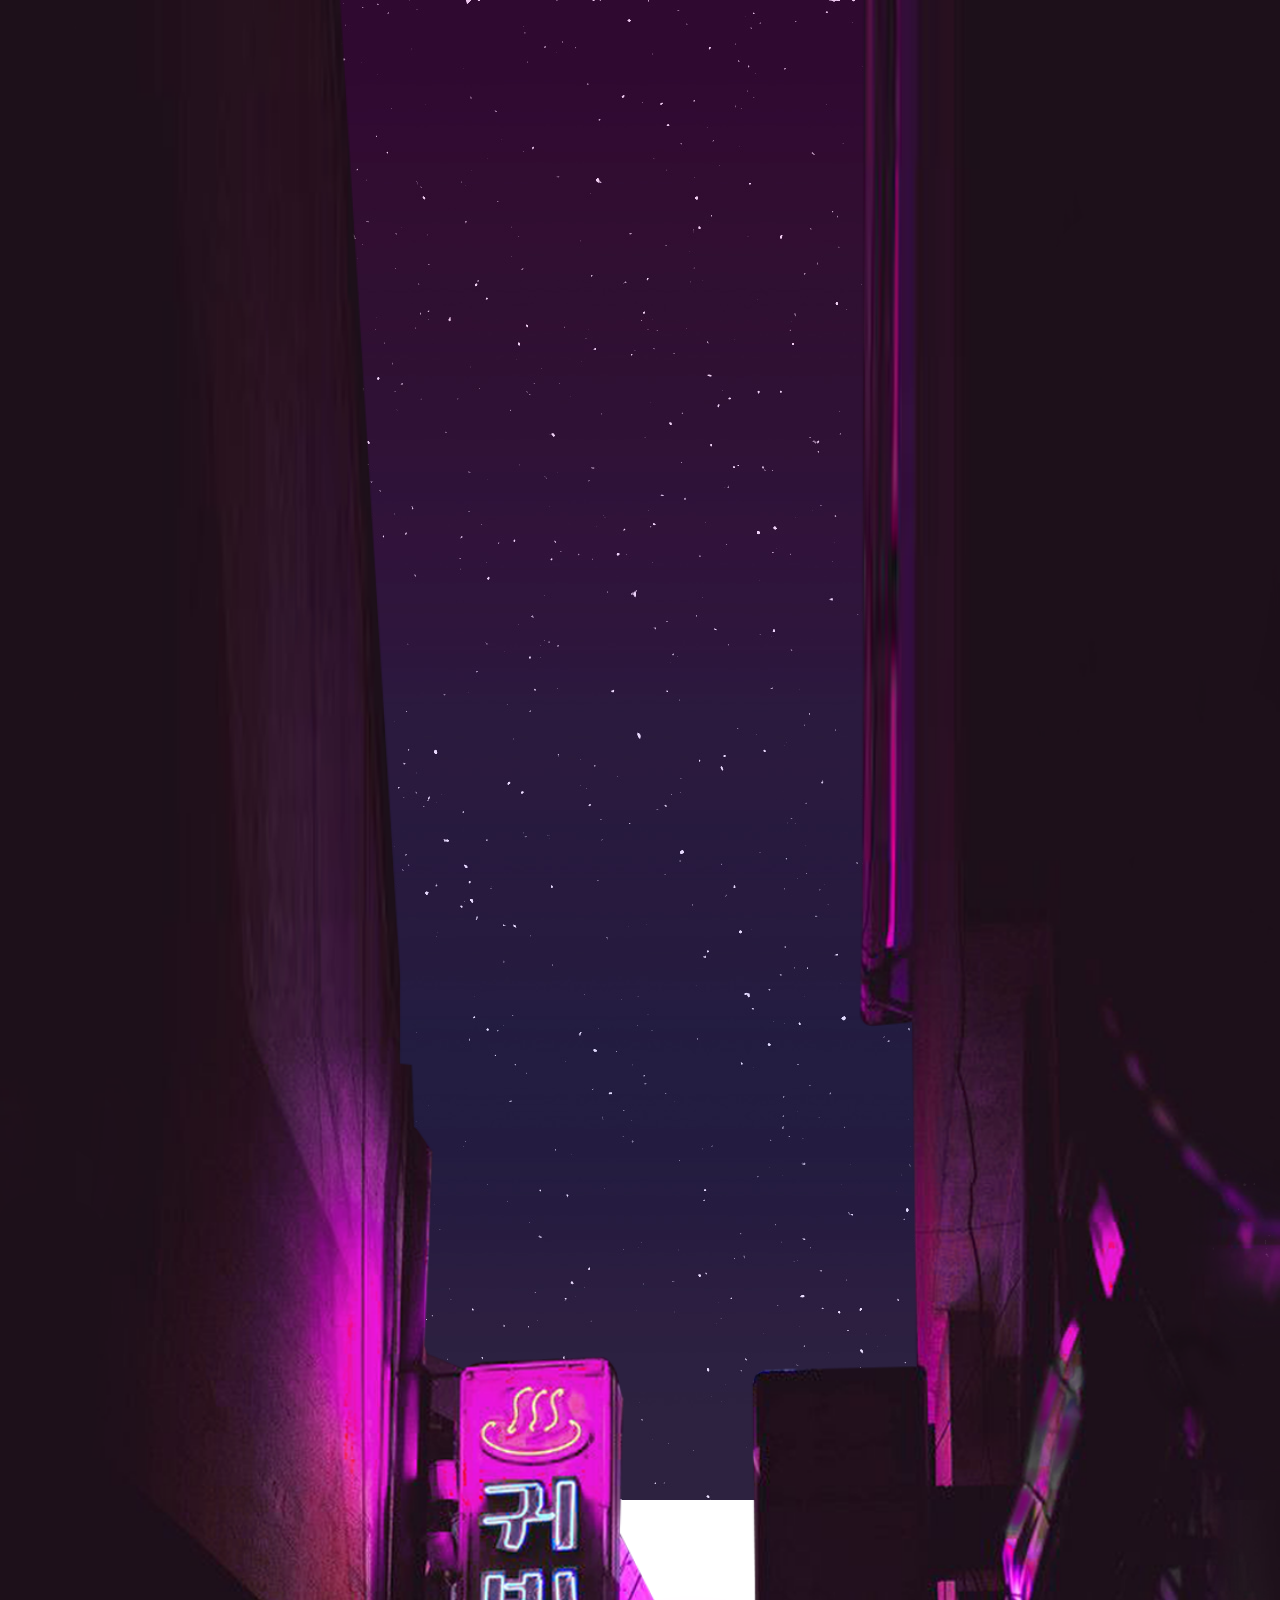
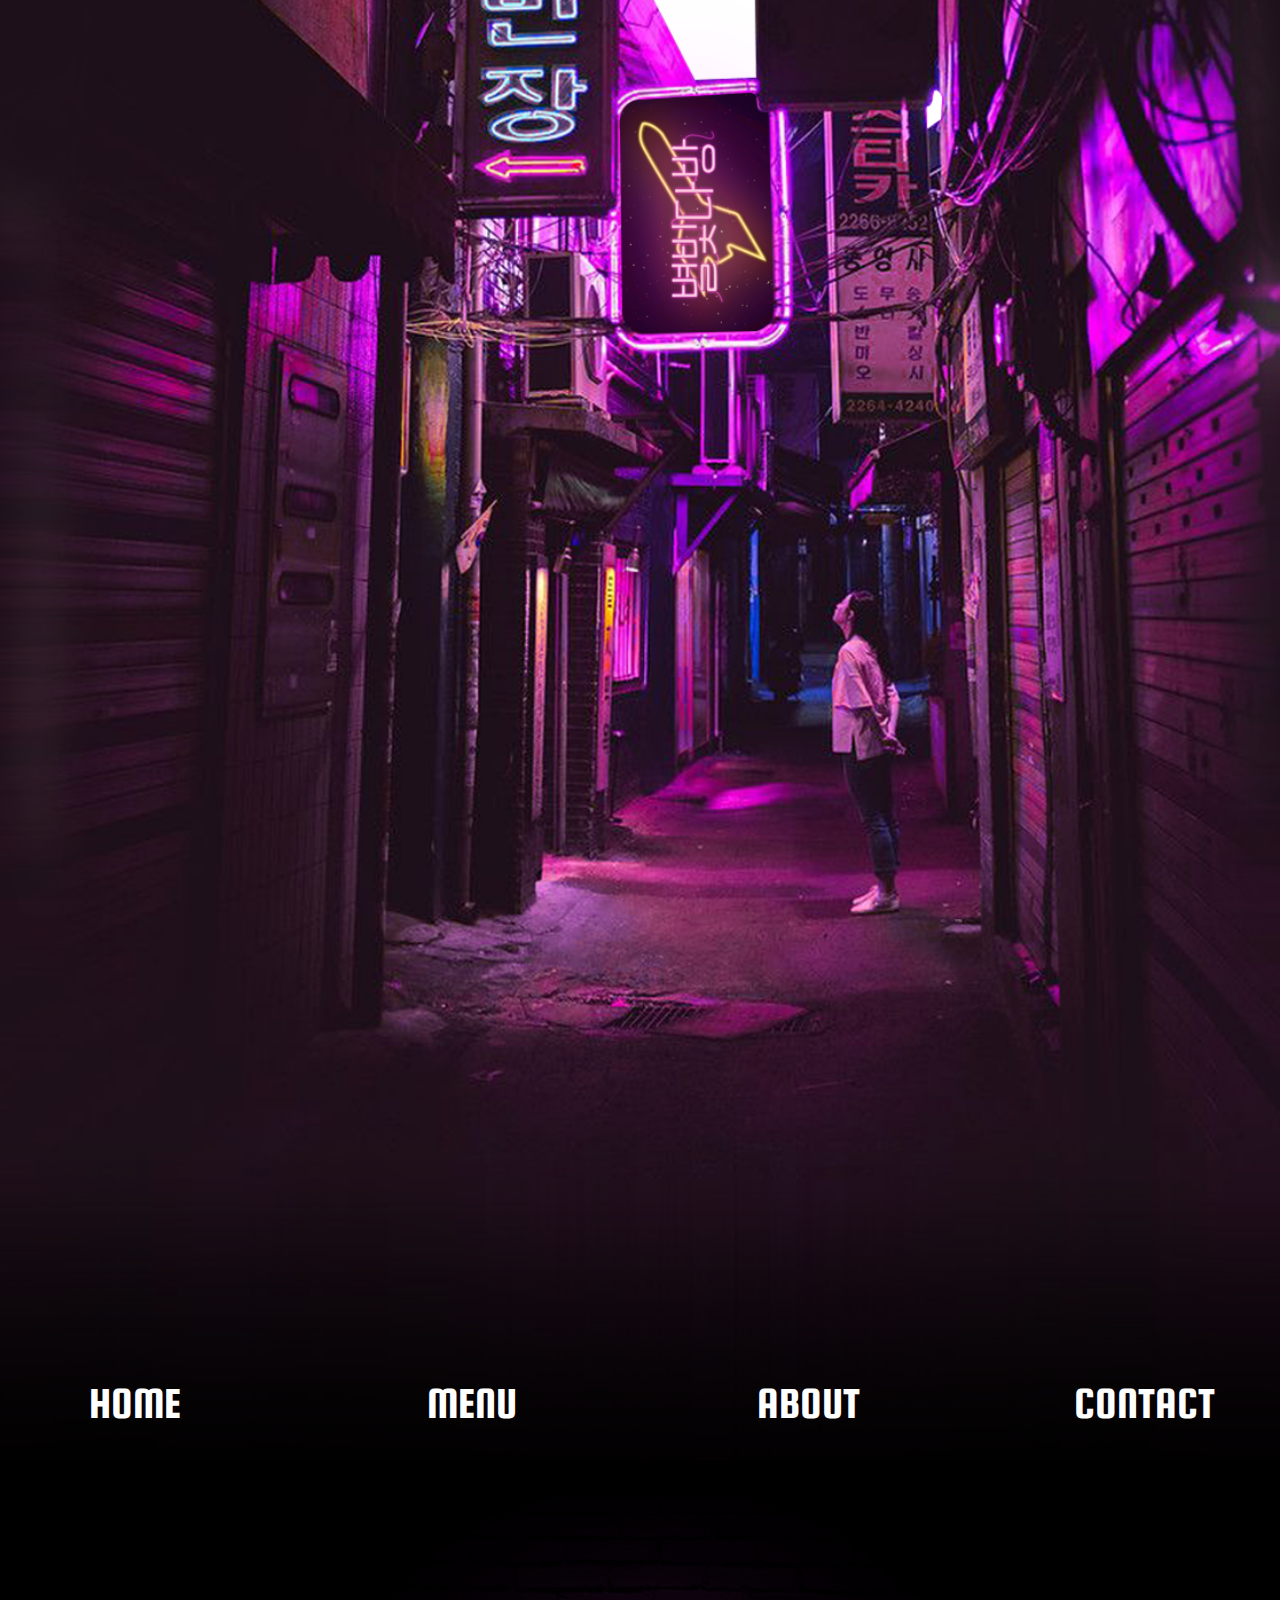
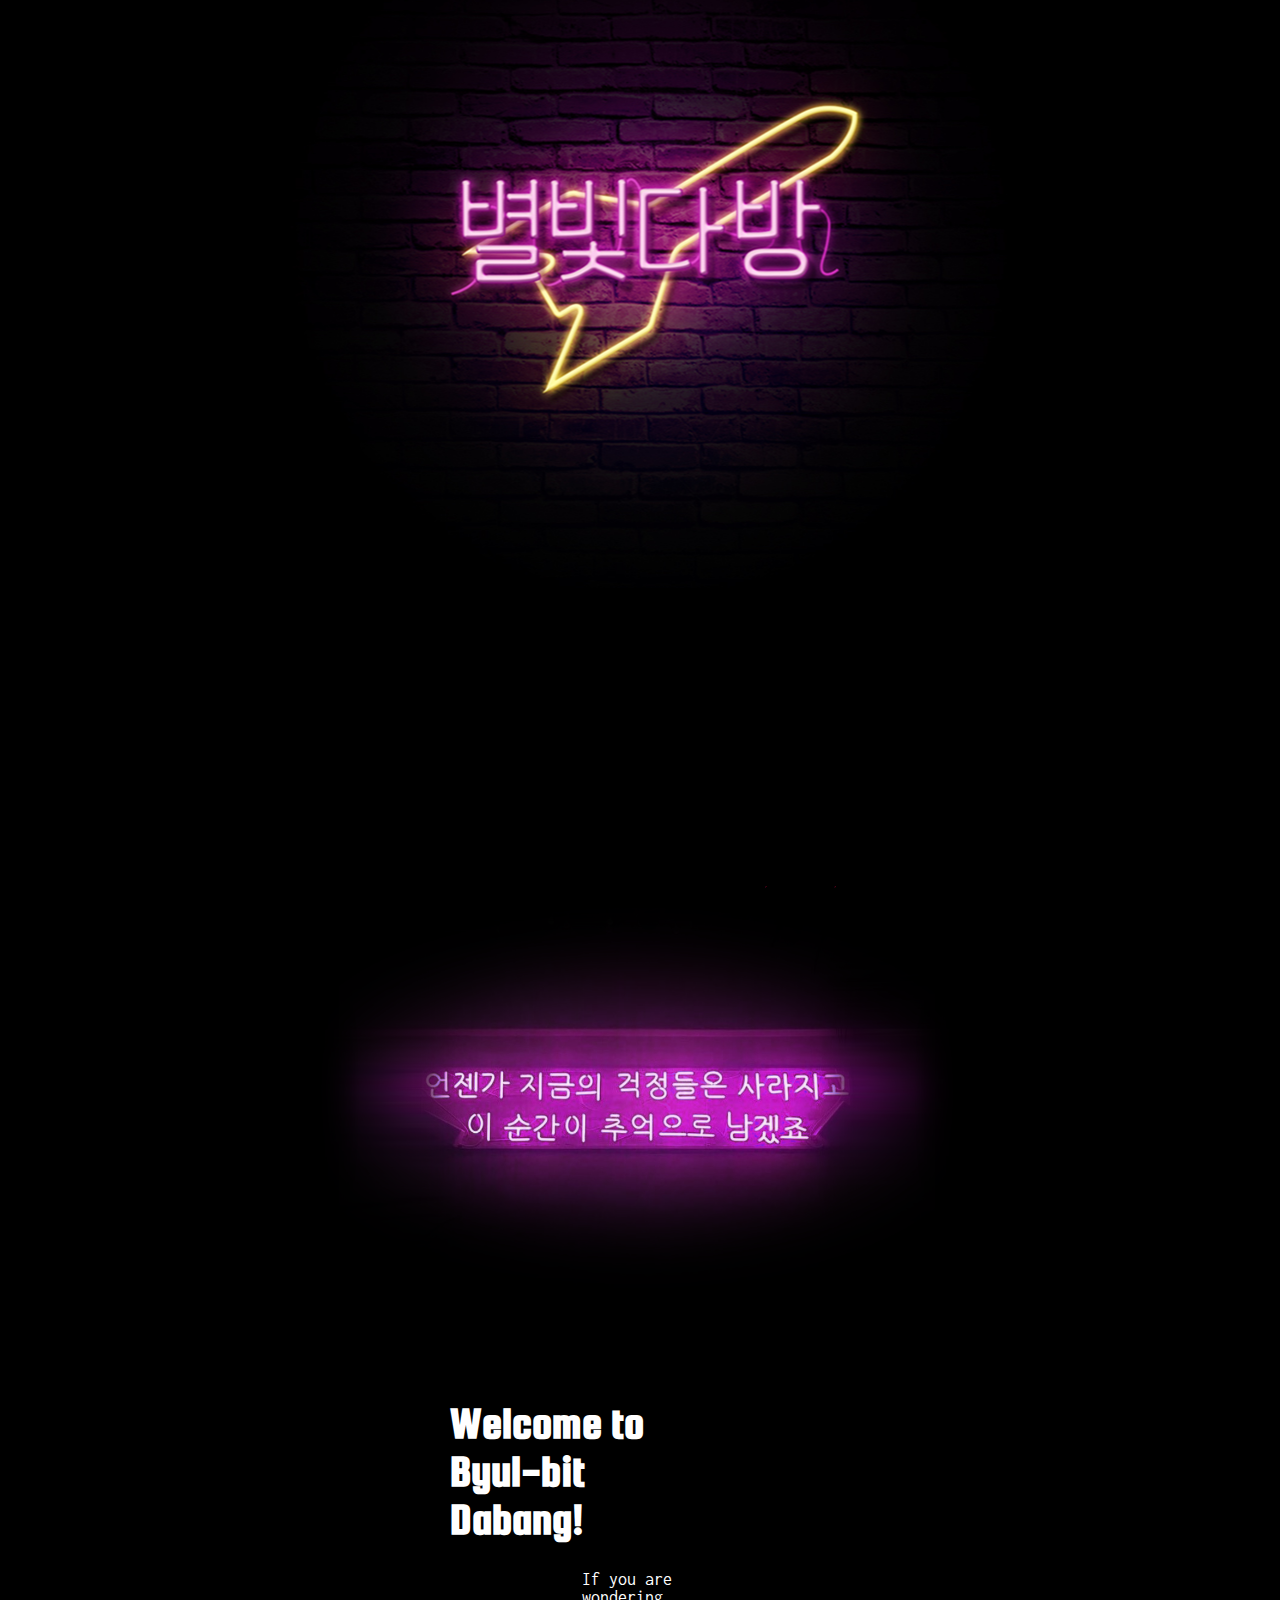
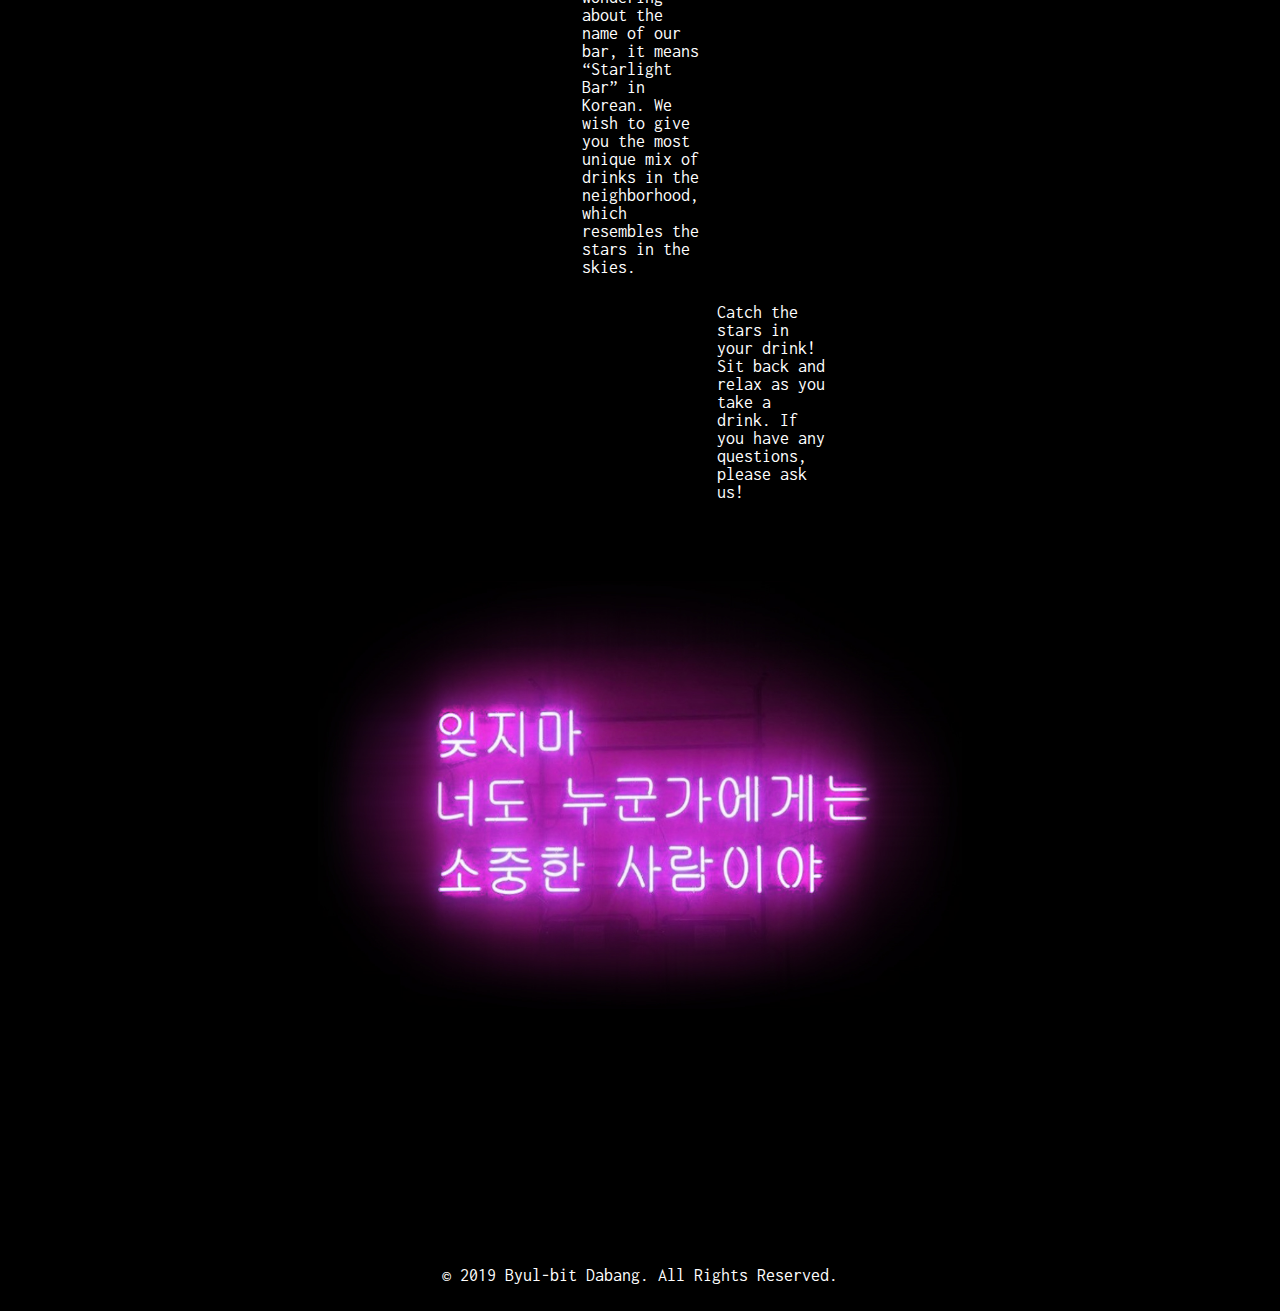
<file: index.html>
<!DOCTYPE html>
<html>

<head>
  <link rel="stylesheet" href="styles.css">
  <link href="https://fonts.googleapis.com/css?family=Do+Hyeon|Inconsolata|Squada+One&display=swap" rel="stylesheet">
  <title>Starlight Bar</title>
</head>

<body>

  <div class="heroImage">
    <!-- <div class="columnWrapper">
      <div class="column">
      </div>
      <div class="column">
      </div>
      <div class="column2">
      </div>
    </div> -->

    <div class="menuBar">
      <div class="linkBox">
        <a href="index.html" class="hovertext"><span class="normal">HOME</span><span class="hover">홈</span></a>
      </div>

      <div class="linkBox">
        <a href="menu.html" class="hovertext"><span class="normal">MENU</span><span class="hover">메뉴</span></a>
      </div>

      <div class="linkBox">
        <a href="about.html" class="hovertext"><span class="normal">ABOUT</span><span class="hover">소개</span></a>
      </div>

      <div class="linkBox">
        <a href="contact.html" class="hovertext"><span class="normal">CONTACT</span><span class="hover">연락처</span></a>
      </div>

      <!-- hovering with 2 different languages makes the text height change and the boxes funky
      therefore, another div was placed to gived them fixed size
      very annoying -->

    </div>
  </div>

  <div class="mainGrid">
    <h1 class="fullWidth logo"></h1>

    <div class="imageB">
      <h1 class="image1"></h1>
    </div>

    <div class="textBox">
      <h1>Welcome to Byul-bit Dabang!</h1>
    </div>

    <div class="textBox2">
      <p>If you are wondering about the name of our bar, it means “Starlight Bar” in Korean. We wish to give you the most unique mix of drinks in the neighborhood, which resembles the stars in the skies.</p>
    </div>

    <div class="textBox3">
      <p>Catch the stars in your drink! Sit back and relax as you take a drink. If you have any questions, please ask us!</p>
    </div>

    <div class="imageC">
      <h1 class="image2"></h1>
    </div>

  </div>



  <div class="footer">
    <p>© 2019 Byul-bit Dabang. All Rights Reserved.</p>
  </div>


</body>

</html>
</file>
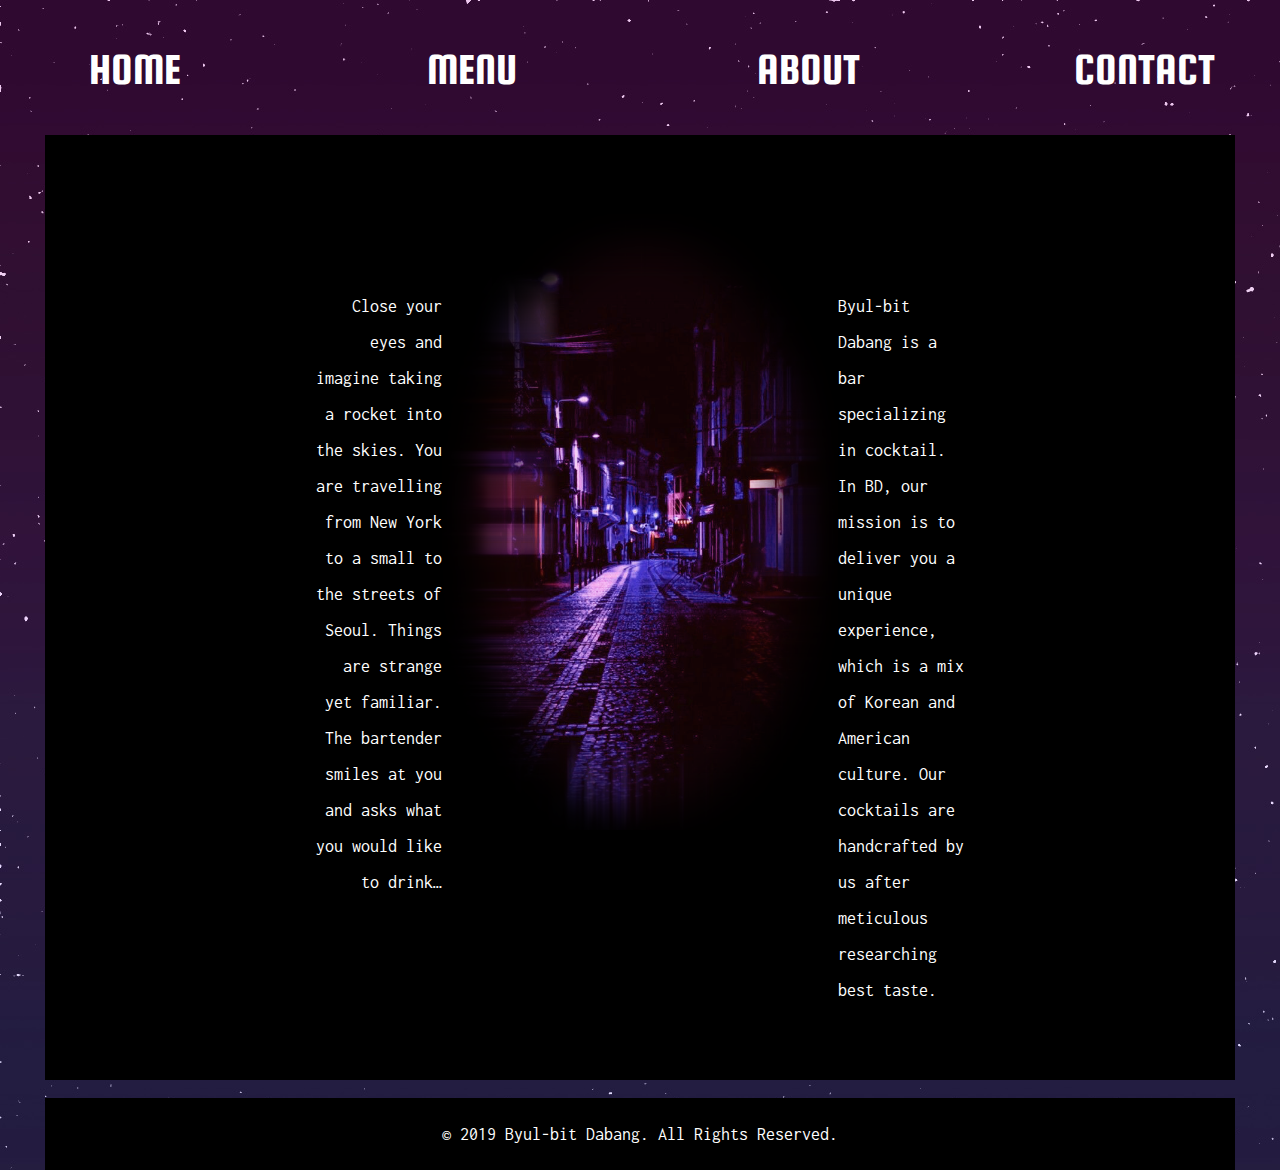
<file: about.html>
<!DOCTYPE html>
<html>

<head>
  <link rel="stylesheet" href="styles.css">
  <link href="https://fonts.googleapis.com/css?family=Do+Hyeon|Inconsolata|Nanum+Pen+Script|Noto+Sans+KR|Squada+One&display=swap" rel="stylesheet">
  <title>Starlight Bar</title>
</head>

<body>

  <div class="menuBar2">
    <div class="linkBox">
      <a href="index.html" class="hovertext"><span class="normal">HOME</span><span class="hover">홈</span></a>
    </div>

    <div class="linkBox">
      <a href="menu.html" class="hovertext"><span class="normal">MENU</span><span class="hover">메뉴</span></a>
    </div>

    <div class="linkBox">
      <a href="about.html" class="hovertext"><span class="normal">ABOUT</span><span class="hover">소개</span></a>
    </div>

    <div class="linkBox">
      <a href="contact.html" class="hovertext"><span class="normal">CONTACT</span><span class="hover">연락처</span></a>
    </div>
  </div>

  <div class="menuGrid">
    <div class="about1">
      <p>Close your eyes and imagine taking a rocket into the skies. You are travelling from New York to a small to the streets of Seoul. Things are strange yet familiar. The bartender smiles at you and asks what you would like to drink… </p>
    </div>
    <div class="street1">
      <h1 class="streetImg"></h1>
    </div>
    <div class="about2">
      <p>Byul-bit Dabang is a bar specializing in cocktail. In BD, our mission is to deliver you a unique experience, which is a mix of Korean and American culture. Our cocktails are handcrafted by us after meticulous researching best taste.</p>
    </div>
  </div>

  <div class="footer2">
    <p>© 2019 Byul-bit Dabang. All Rights Reserved.</p>
  </div>



</body>

</html>
</file>
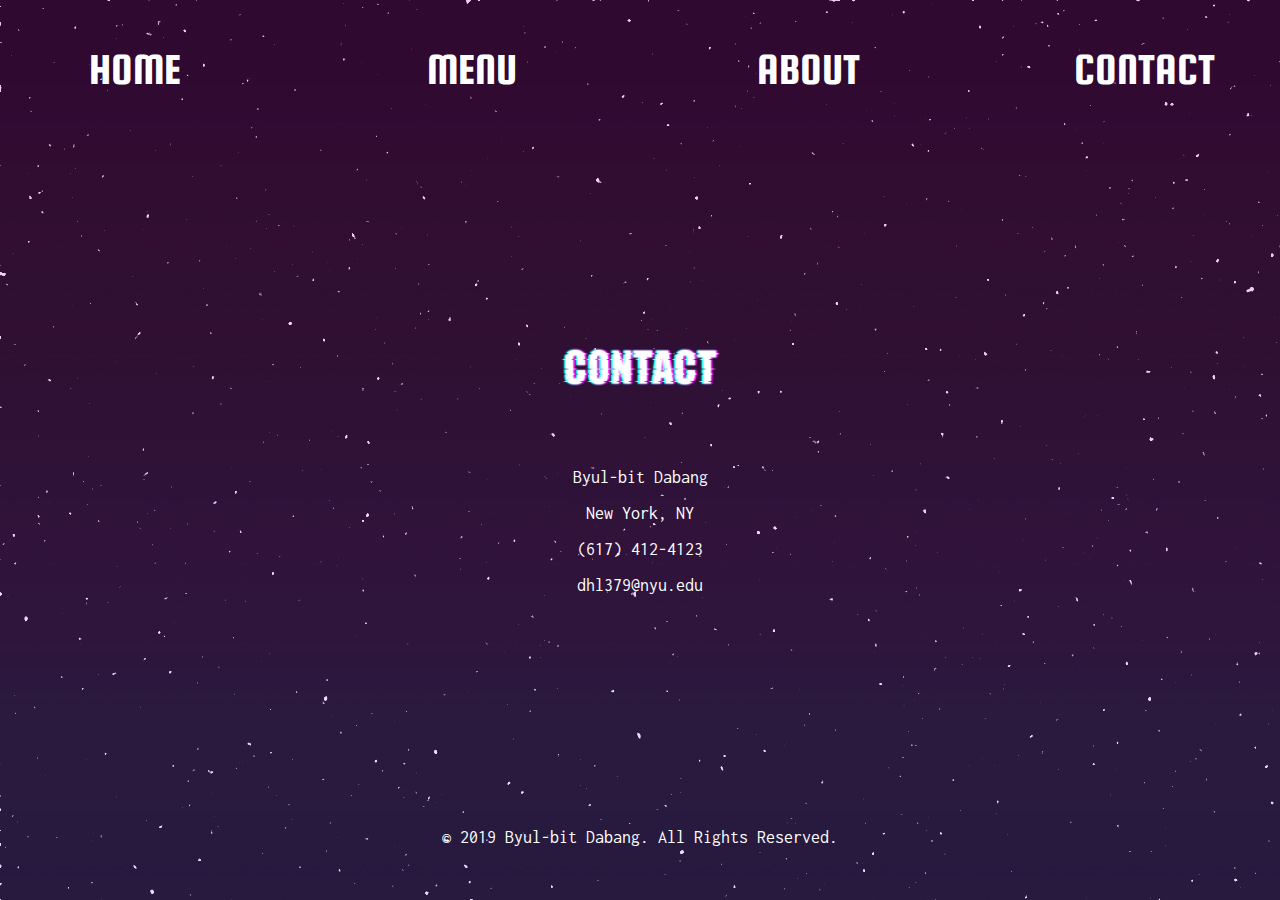
<file: contact.html>
<!DOCTYPE html>
<html>

<head>
  <link rel="stylesheet" href="styles.css">
  <link href="https://fonts.googleapis.com/css?family=Do+Hyeon|Inconsolata|Nanum+Pen+Script|Noto+Sans+KR|Squada+One&display=swap" rel="stylesheet">
  <title>Starlight Bar</title>
</head>

<body>

  <div class="menuBar2">
    <div class="linkBox">
      <a href="index.html" class="hovertext"><span class="normal">HOME</span><span class="hover">홈</span></a>
    </div>

    <div class="linkBox">
      <a href="menu.html" class="hovertext"><span class="normal">MENU</span><span class="hover">메뉴</span></a>
    </div>

    <div class="linkBox">
      <a href="about.html" class="hovertext"><span class="normal">ABOUT</span><span class="hover">소개</span></a>
    </div>

    <div class="linkBox">
      <a href="contact.html" class="hovertext"><span class="normal">CONTACT</span><span class="hover">연락처</span></a>
    </div>
  </div>

  <div class="menuGrid2">
    <div class="contact">
      <h1 class="contactImg"></h1>
    </div>
    <div class="cBody">
      <p>Byul-bit Dabang</p>
      <p>New York, NY</p>
      <p>(617) 412-4123</p>
      <p>dhl379@nyu.edu</p>
    </div>
  </div>

  <div class="footer3">
    <p>© 2019 Byul-bit Dabang. All Rights Reserved.</p>
  </div>


</body>

</html>
</file>
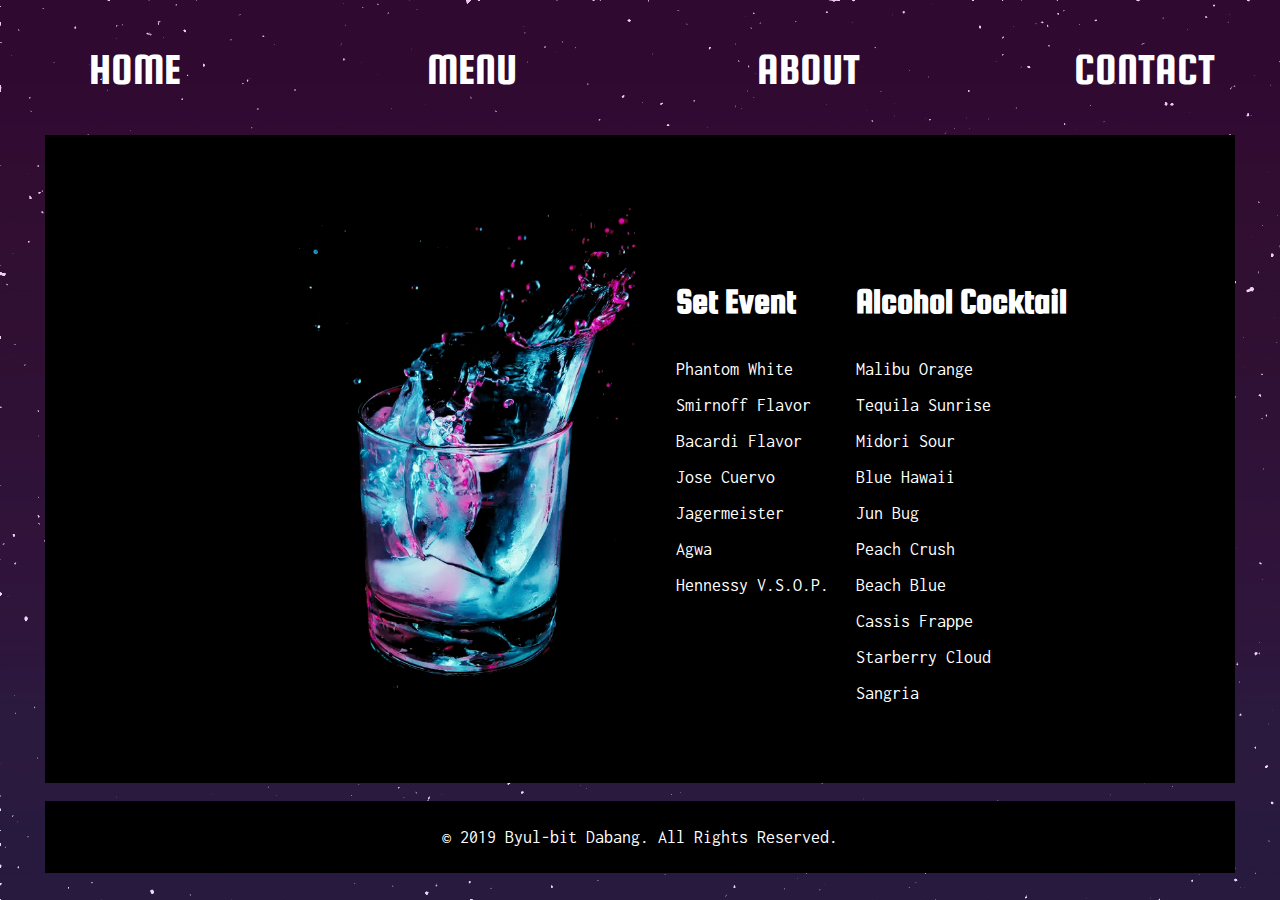
<file: menu.html>
<!DOCTYPE html>
<html>

<head>
  <link rel="stylesheet" href="styles.css">
  <link href="https://fonts.googleapis.com/css?family=Do+Hyeon|Inconsolata|Nanum+Pen+Script|Noto+Sans+KR|Squada+One&display=swap" rel="stylesheet">
  <title>Starlight Bar</title>
</head>

<body>

  <div class="menuBar2">
    <div class="linkBox">
      <a href="index.html" class="hovertext"><span class="normal">HOME</span><span class="hover">홈</span></a>
    </div>

    <div class="linkBox">
      <a href="menu.html" class="hovertext"><span class="normal">MENU</span><span class="hover">메뉴</span></a>
    </div>

    <div class="linkBox">
      <a href="about.html" class="hovertext"><span class="normal">ABOUT</span><span class="hover">소개</span></a>
    </div>

    <div class="linkBox">
      <a href="contact.html" class="hovertext"><span class="normal">CONTACT</span><span class="hover">연락처</span></a>
    </div>
  </div>

  <div class="menuGrid">
    <img class="Drink1" src="Drink4.jpg" alt="drink">

    <div class="menu1">
      <div class="menuBox">
        <h2 class="hovertext"><span class="normal">Set Event</span><span class="hover3">세트 이벤트</span></h2>
      </div>

      <p class="hovertext"><span class="normal">Phantom White</span><span class="hover2">팬텀 화이트</span></p>
      <p class="hovertext"><span class="normal">Smirnoff Flavor</span><span class="hover2">스미노프 플레이버</span></p>
      <p class="hovertext"><span class="normal">Bacardi Flavor</span><span class="hover2">바카디 플레이버</span></p>
      <p class="hovertext"><span class="normal">Jose Cuervo</span><span class="hover2">호세쿠엘보</span></p>
      <p class="hovertext"><span class="normal">Jagermeister</span><span class="hover2">예거마이스터</span></p>
      <p class="hovertext"><span class="normal">Agwa</span><span class="hover2">아그와</span></p>
      <p class="hovertext"><span class="normal">Hennessy V.S.O.P.</span><span class="hover2">헤네시 V.S.O.P.</span></p>
    </div>

    <div class="menu2">
      <div class="menuBox2">
        <h2 class="hovertext"><span class="normal">Alcohol Cocktail</span><span class="hover3">알콜 칵테일</span></h2>
      </div>

      <p class="hovertext"><span class="normal">Malibu Orange</span><span class="hover2">말리부 오렌지</span></p>
      <p class="hovertext"><span class="normal">Tequila Sunrise</span><span class="hover2">테퀼라 썬라이즈</span></p>
      <p class="hovertext"><span class="normal">Midori Sour</span><span class="hover2">미도리 샤워</span></p>
      <p class="hovertext"><span class="normal">Blue Hawaii</span><span class="hover2">블루 하와이</span></p>
      <p class="hovertext"><span class="normal">Jun Bug</span><span class="hover2">준 벅</span></p>
      <p class="hovertext"><span class="normal">Peach Crush</span><span class="hover2">피치 크러쉬</span></p>
      <p class="hovertext"><span class="normal">Beach Blue</span><span class="hover2">비치블루</span></p>
      <p class="hovertext"><span class="normal">Cassis Frappe</span><span class="hover2">카시스 프라페</span></p>
      <p class="hovertext"><span class="normal">Starberry Cloud </span><span class="hover2">스타베리 클라우드</span></p>
      <p class="hovertext"><span class="normal">Sangria</span><span class="hover2">샹그리아</span></p>
      <!-- text without flexbox moves upon hover, but I think it's not a bad thing for menu list -->

    </div>

  </div>

  <div class="footer2">
    <p>© 2019 Byul-bit Dabang. All Rights Reserved.</p>
  </div>

</body>

</html>
</file>
<file: styles.css>
body {
  margin: 0;
  padding: 0;
  background-image: url("background2.jpg");
  background-repeat: no-repeat;
  background-attachment: fixed;
}

p, h1 {
  margin: 0;
  padding: 0;
  color: white;
}

h1 {
  font-size: 5vmin;
  font-family: 'Squada One', cursive;
}

p {
  font-size: 2vmin;
  font-family: 'Inconsolata', monospace;
}

/* .heroGrid {
  display: grid;
  grid-auto-flow: dense;
  grid-template-columns: repeat(8, 1fr);
} */
.fullWidth {
  grid-column-end: span 9;
}

.heroImage {
  display: flex;
  flex-direction: column;
  padding-top: 120vh;
  height: 100vh;
  background-image: url("Building6.png");
  background-size: cover;
  background-position: center;
  background-repeat: no-repeat;
  justify-content: center;
  /* grid-row-end: span 10; */
  padding-bottom: 120vh;
}

/* this has ridiculous paddings in order to show full image */
.columnWrapper {
  display: flex;
  flex-direction: row;
  justify-content: space-around;
  width: 100%;
}

.columnWrapper h1 {
  font-size: 6vmin;
}

.column {
  display: flex;
  flex-direction: column;
  width: 33%;
  justify-content: flex-start;
}

.column2 {
  display: flex;
  flex-direction: column;
  width: 33%;
  align-items: flex-end;
}

/* .column h1 + h1 {
  margin-top: 20vmin;
}

.column2 h1 + h1 {
  margin-top: 20vmin;
} */
.start7 {
  grid-row-start: 7;
}

body .mainGrid {
  padding: 0 6vmin 0 6vmin;
  overflow: hidden;
  color: white;
}

.mainGrid {
  display: grid;
  grid-auto-flow: dense;
  grid-template-columns: repeat(9, 1fr);
  grid-column-gap: 2vmin;
  grid-row-gap: 3vmin;
  background-color: black;
}

.menuBar {
  display: flex;
  justify-content: space-between;
  margin: 330vh 5vmin 0 5vmin;
}

/* .menu {
  display: flex;
  align-items: center;
  justify-content: space-around;
  padding: 1vmin 2vmin 1vmin 2vmin;
  background-color: pink;
} */
.linkBox {
  height: 8vmin;
  width: 20vmin;
  text-align: center;
}

/* this stops the god damn stretching of the page when hovering */
.hovertext .hover {
  display: none;
  /* this hides .hover from being displayed normally */
}

.hovertext:hover .normal {
  display: none;
  /* this hides .normal upon hovering */
}

.hovertext .hover2 {
  display: none;
}

.hovertext .hover3 {
  display: none;
}

.hovertext:hover .hover {
  display: inline;
  font-family: 'Do Hyeon', sans-serif;

}

.hovertext:hover .hover2 {
  display: inline;
  font-family: 'Noto Sans KR', sans-serif;
  font-size: 1.7vmin;
  /* this displays .hover upon hovering */
}

.hovertext:hover .hover3 {
  display: inline;
  font-family: 'Do Hyeon', sans-serif;
  font-size: 3.5vmin;
}

/* learned how to use hover from this site: http://cwestblog.com/2013/02/06/css-change-content-on-hover/ */
a {
  text-decoration: none;
  font-size: 5vmin;
  color: #fff;
  font-family: 'Squada One', cursive;
}

/*
.columnCenter {
  grid-column-start: 2;
  grid-column-end: -2;
} */
.logo {
  display: flex;
  justify-content: center;
  height: 50vh;
  background-image: url("LogoWide5.jpg");
  background-position: center;
  background-repeat: no-repeat;
  padding-top: 35vmin;
  margin-bottom: 20vmin;
}

.drink {
  display: flex;
  justify-content: center;
  /* height: 796px; */
  width: 100%;
  background-image: url("Drink8.jpg");
  background-position: center;
  background-repeat: no-repeat;
  background-size: auto;
}

/* .window {
  display: flex;
  justify-content: center;
  background-image: url("Window5.png");
  background-position: center;
  height: 50vh;
  background-size: cover;
} */
/* .drinkTxt {
  display: flex;
  writing-mode: tb-rl;
  transform: rotate(-180deg);
  padding-right: 12vmin;
} */
.breaker {
  border-bottom: 0.5vmin solid white;
  margin-bottom: 5vmin;
}

.item3x4 {
  grid-column-end: span 3;
  grid-row-end: span 4;
}

.item2x2 {
  grid-column-end: span 2;
  grid-row-end: span 2;
}

.item2x4 {
  grid-column-end: span 2;
  grid-row-end: span 4;
}

.item4x4 {
  grid-column-end: span 4;
  grid-row-end: span 4;
}

.padding1 {
  padding-top: 16vmin;
}

.width {
  width: 100%;
}

.textImage {

}

.text1 {
  grid-column-start: 2;
  grid-row-end: span 4;
  background-image: url("text1.png");
  background-size: contain;
  background-repeat: no-repeat;
  width: 100%;
}

.textAlign {
  display: flex;
  justify-content: flex-end;
}

.start1 {
  grid-column-start: 1;
}

.start2 {
  grid-column-start: 2;
}

.rstart2 {
  grid-row-start: 2;
}

.rstart3 {
  grid-row-start: 3;
}

.rstart4 {
  grid-row-start: 4;
}

.start3 {
  grid-column-start: 3;
}

.start4 {
  grid-column-start: 4;
}

.start6 {
  grid-column-start: 6;
}

.start7 {
  grid-column-start: 7;
}

.start8 {
  grid-column-start: 8;
}

.end-2 {
  grid-column-end: -2;
}

.span2 {
  grid-column-end: span 2;
}

.span3 {
  grid-column-end: span 3;
}

.span4 {
  grid-column-end: span 4;
}

.image1{
  background-image: url("Image1.png");
  background-size: contain;
  background-position: center;
  background-repeat: no-repeat;
  height: 60vmin;
}
.image2 {
  background-image: url("image2.jpg");
  background-size: contain;
  background-position: center;
  background-repeat: no-repeat;
  height: 60vmin;
}

.textBox {
  grid-row-start: 3;
  grid-column-start: 4;
  grid-column-end: span 2;
}

.textBox2 {
  grid-row-start: 4;
  grid-column-start: 5;
  grid-column-end: span 1;
}

.textBox3 {
  grid-row-start: 5;
  grid-column-start: 6;
  grid-column-end: span 1;
}


.imageB {
  grid-row-start: 2;
  grid-column-start: 3;
  grid-column-end: span 5;
}

.imageC {
  grid-row-start: 6;
  grid-column-start: 3;
  grid-column-end: span 5;
  padding-bottom: 10vmin;
}

/* ***************************************************** */
.menuBar2 {
  display: flex;
  justify-content: space-between;
  margin: 5vmin 5vmin 0 5vmin;
}

.menuGrid {
  display: grid;
  grid-template-columns: repeat(9, 1fr);
  margin: 2vmin 5vmin 0 5vmin;
  padding: 8vmin 0 8vmin 0;
  background-color: black;
}

.menuGrid h2 {
  font-size: 4vmin;
  font-family: 'Squada One', cursive;
  color: white;
}

.menuGrid p {
  line-height: 4vmin;
}

.menuGrid2 p {
  line-height: 4vmin;
}
.Drink1 {
  grid-column-start: 3;
  grid-column-end: span 3;
  width: 90%;
  /* grid-row-end: span 8; */
  /* background-image: url("Drink4.jpg");
  background-repeat: no-repeat;
   */
}

.menu1 {
  padding-top: 5vmin;
  grid-column-start: 6;
}

.menu2 {
  padding-top: 5vmin;
  grid-column-start: 7;
  grid-column-end: span 2;
}

.menuBox {
  display: flex;
  align-content: center;
  height: 7vmin;
  width: 20vmin;
  padding-bottom: 4vmin;
}

.menuBox2 {
  display: flex;
  align-content: center;
  height: 7vmin;
  width: 30vmin;
  padding-bottom: 4vmin;
}

.footer {
  display: flex;
  padding-top: 9vmin;
  justify-content: center;
  align-items: center;
  background-color: black;
  height: 8vmin;
}


.footer2 {
  display: flex;
  margin: 2vmin 5vmin 0 5vmin;
  justify-content: center;
  align-items: center;
  background-color: black;
  height: 8vmin;
}

/* ******************************************** */

.street1 {
  grid-column-start: 4;
  grid-row-end: span 4;
  grid-column-end: span 3;
}

.streetImg {
  background-image: url("street1.png");
  background-size: contain;
  background-position: center;
  background-repeat: no-repeat;
  height: 70vmin;
}

.about1 {
  padding-top: 9vmin;
  grid-column-start: 3;
  text-align: right;
}

.about2 {
  padding-top: 9vmin;
  grid-column-start: 7;
}
/* ******************************************** */

.menuGrid2 {
  display: grid;
  grid-template-columns: repeat(7, 1fr);
  margin: 10vmin 5vmin 0 5vmin;
  padding: 8vmin 0 8vmin 0;
}


.contact {
  grid-column-start: 4;

}

.contactImg {
  background-image: url("Contact.png");
  background-size: contain;
  background-position: center;
  background-repeat: no-repeat;
  height: 20vmin;
}

.cBody {
  display: flex;
  flex-direction: column;
  align-items: center;
  grid-column-start: 4;
}

.footer3 {
  display: flex;
  margin: 14vmin 5vmin 0 5vmin;
  justify-content: center;
  align-items: center;
  height: 8vmin;
}
</file>
